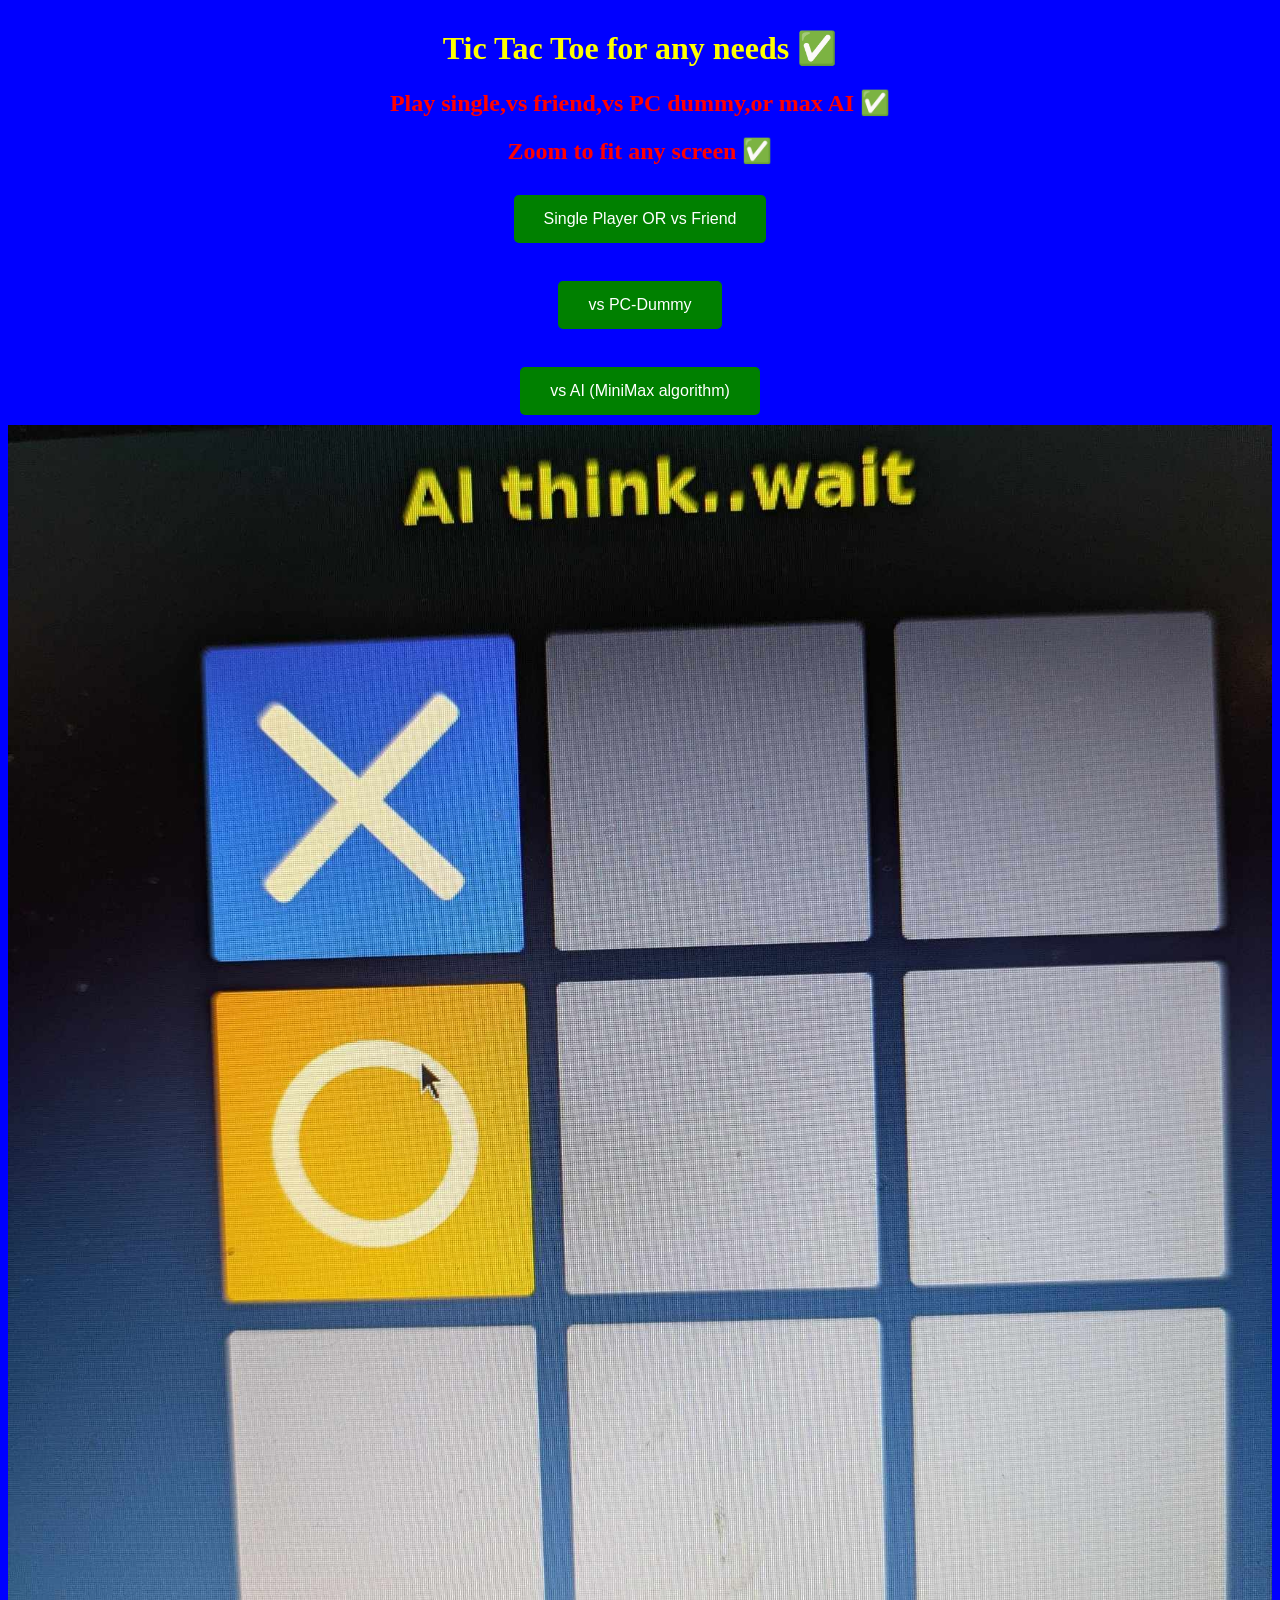
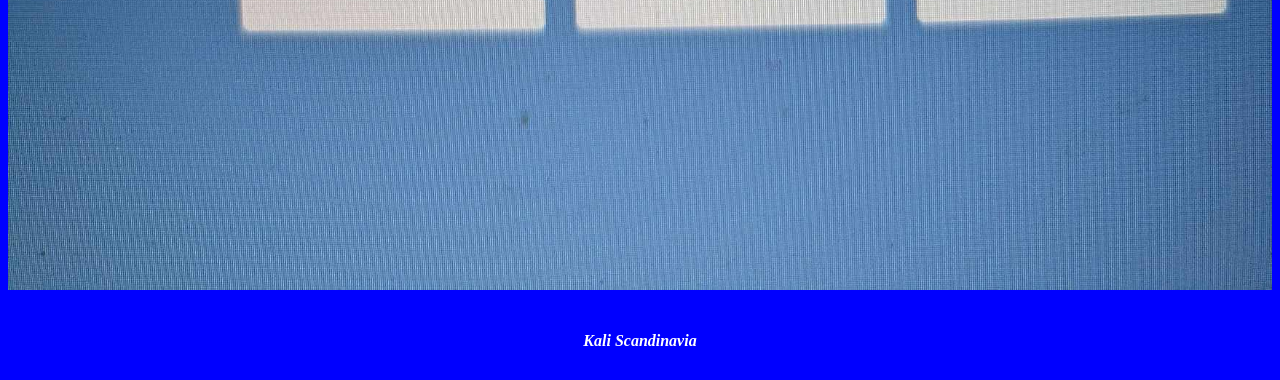
<file: index.html>
<!DOCTYPE html>
<html lang="en">
<head>
    <meta charset="UTF-8">
    <meta name="viewport" content="width=device-width, initial-scale=1.0, user-scalable=yes">
    <link rel="icon" href="flagg.ico" type="image/x-icon">
    <title>Tic Tac Toe</title>
 <style>  
/* Seperat from game CSS  */
        body {
            display: flex;
            justify-content: center;
            align-items: center;
            flex-direction: column;
            min-height: 100vh; 
            background-color: blue; 
            text-align: center; 
            box-sizing: border-box; 
        }
        img {
            max-width: 100%; 
            height: auto; 
        }
        h2 {
            color: red;
        }
        h1 , h3 {
            color: yellow;
        }
        /* My Signature buttons style*/
        button {
            background-color: green;; 
            color: white; 
            padding: 15px 30px; 
            font-size: 16px; 
            border: none;
            border-radius: 5px; 
            margin: 10px 0; 
            cursor: pointer; 
            transition: background-color 0.3s; 
        }
        button:hover {
            background-color: darkgreen;
        }
  </style>
</head>
<body>
    <div>
        <h1>Tic Tac Toe for any needs ✅</h1>
        <h2>Play single,vs friend,vs PC dummy,or max AI ✅</h2>
        <h2>Zoom to fit any screen ✅</h2>
        <button onclick="location.href='ttt/index.html'">Single Player OR vs Friend</button><br><br>
        <button onclick="location.href='pcDummy/index.html'">vs PC-Dummy</button><br><br>
        <button onclick="location.href='AI/index.html'">vs AI (MiniMax algorithm)</button>
        <br>
        <img src="ai.jpg" alt="AI Image"><br><br>
        <h4 style="color: white; margin-top: 20px;"><em>Kali Scandinavia</em></h4>
    </div>
</body>
</html>
</file>
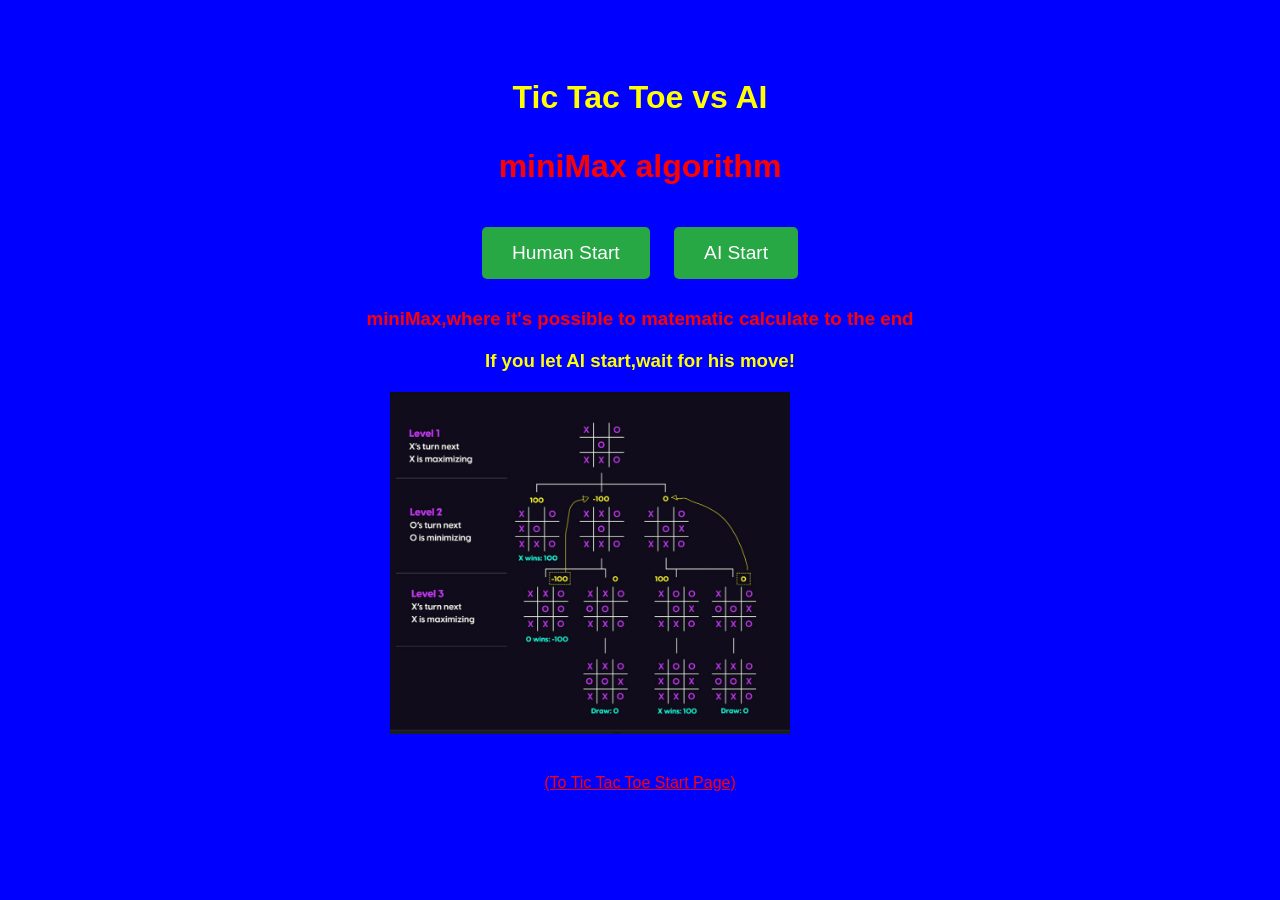
<file: AI/index.html>
<!DOCTYPE html>
<html lang="en">
<head>
    <meta charset="UTF-8">
    <meta name="viewport" content="width=device-width, initial-scale=1.0">
        <link rel="icon" href="flagg.ico" type="image/x-icon">
    <title>Tic Tac Toe AI</title>
    <style>
        body {
            font-family: Arial, sans-serif;
            background-color: blue;
            color: white;
            text-align: center;
            padding: 50px; 
        }
        button {
            background-color: #28A745; /* Green button */
            color: white; 
            border: none; 
            padding: 15px 30px; 
            font-size: 1.2em;
            cursor: pointer; 
            margin: 10px; 
            border-radius: 5px;
            transition: background-color 0.3s; 
        }
        button:hover {
            background-color: #218838; /* Darker green when hover */
        }
        .img {
    width: 100%;
    height: auto;
    max-width: 400px;
    margin-right: 100px;
}

@media (max-width: 600px) {
    .img {
        max-width: 100%;
        margin-right: 20px; /* Adjust margin for smaller screens */
    }
}
    </style>
</head>
<body>
    <h1  style="color:yellow;">Tic Tac Toe vs AI <p  style="color:red;">miniMax algorithm</p></h1>
    <button onclick="location.href='1index.html'">Human Start</button>
    <button onclick="location.href='2index.html'">AI Start</button>
     <h3 style="color:red;">miniMax,where it's possible to matematic calculate to the end</h3>
<h3 style="color:yellow; margin: 20px;">If you let AI start,wait for his move!</h3>
    <img class="img" src="miniMax.png" alt="image">
    <br><br><br>
    <a href="https://github.com/kaliscandinavia/Tic-Tac-Toe"  style="color: red;">(To Tic Tac Toe Start Page)</a>                                                                                                              
</body>
</html>
</file>
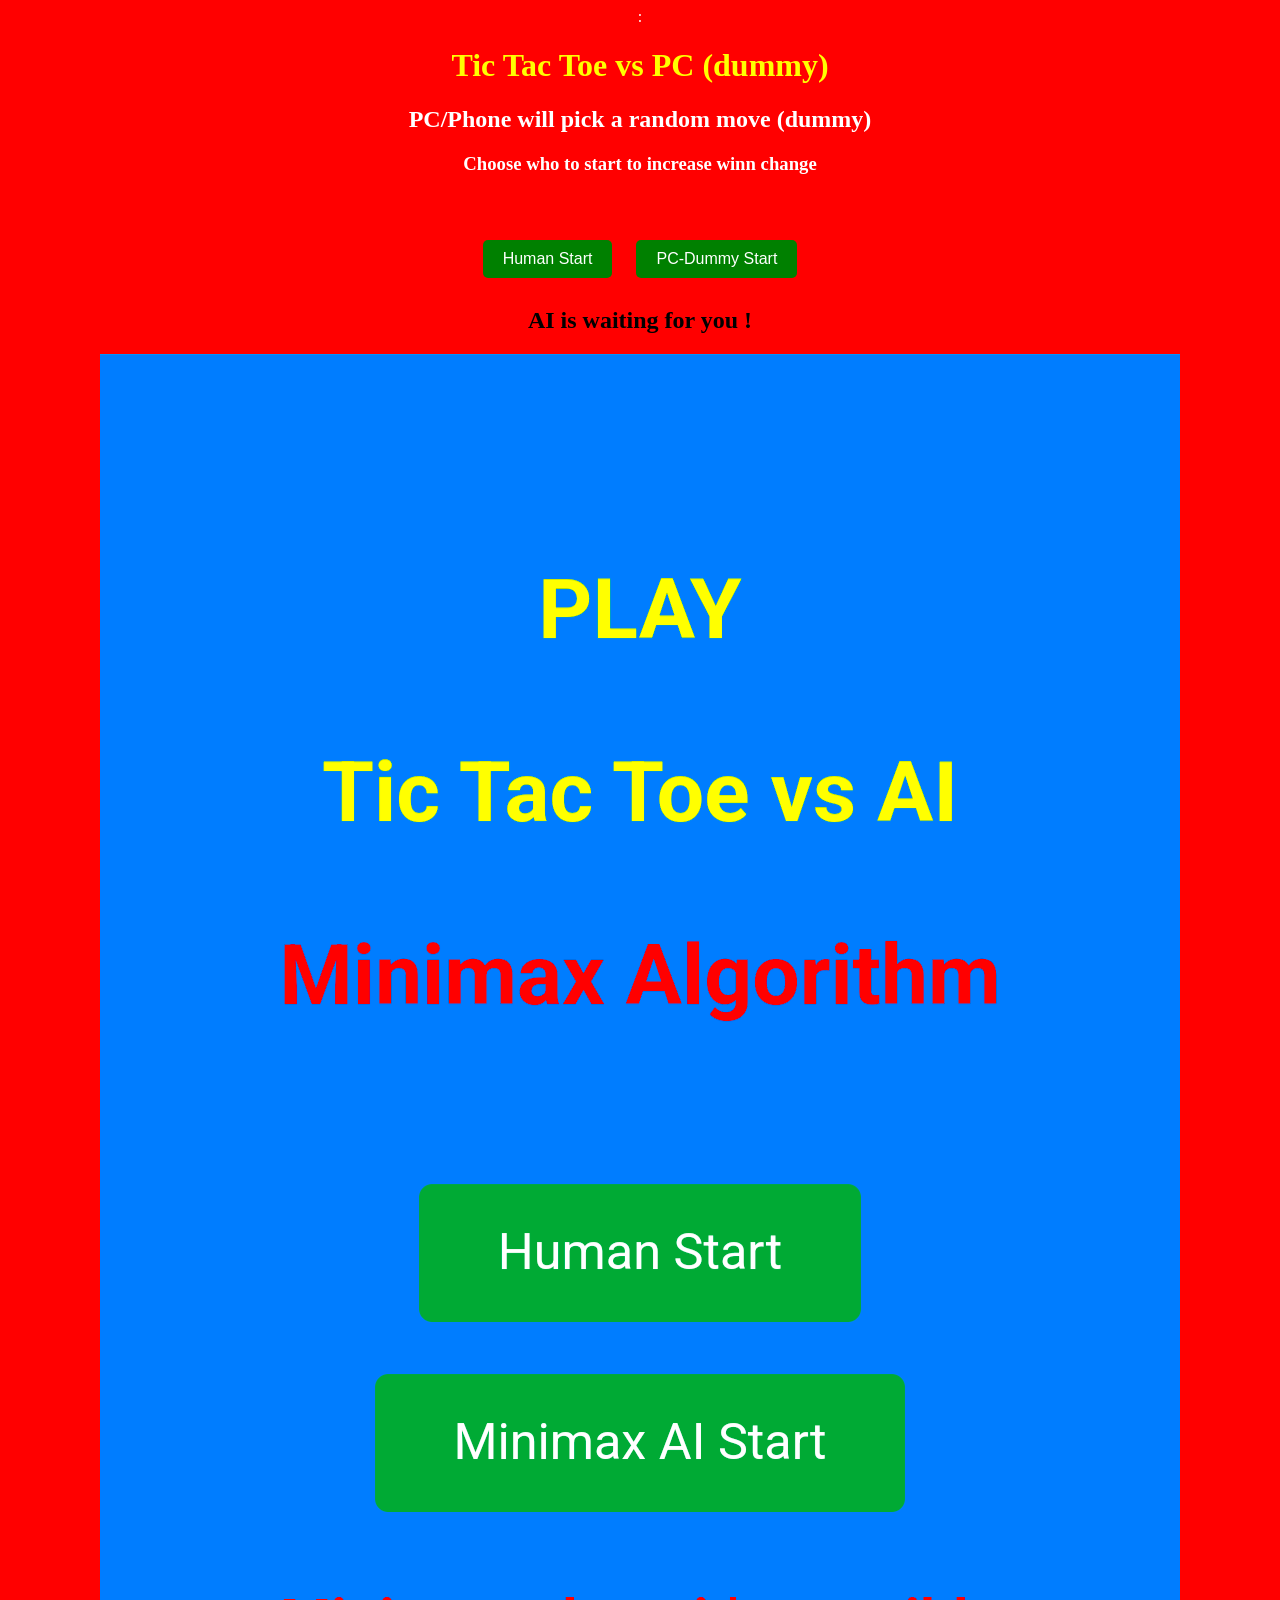
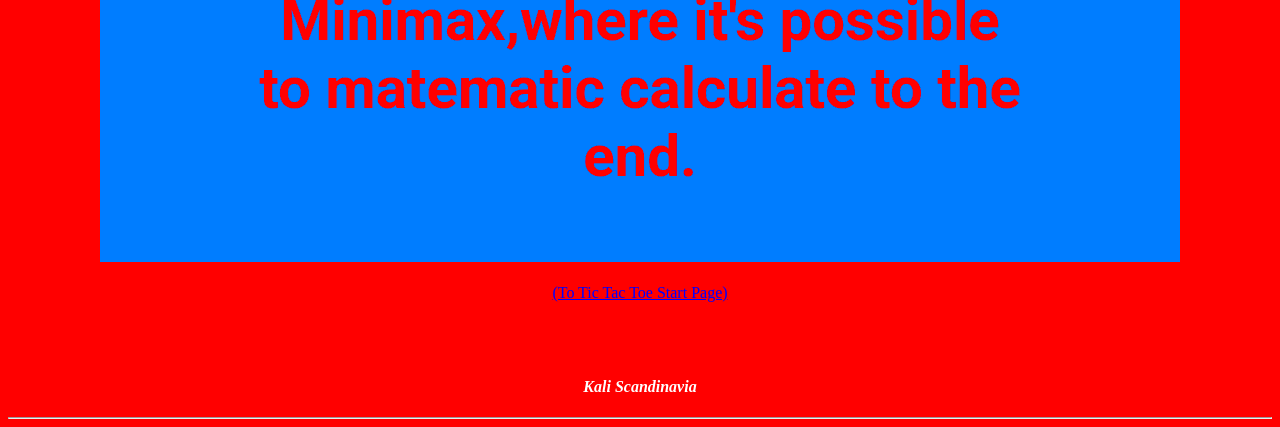
<file: pcDummy/index.html>
<!DOCTYPE html>
<html lang="en">
<head>
    <meta charset="UTF-8">
    <meta name="viewport" content="width=device-width, initial-scale=1.0, user-scalable=yes">
        <link rel="icon" href="flagg.ico" type="image/x-icon">
    <title>Tic Tac Toe</title>
    <style>
    body {
            text-align: center;
            background-color: red; 
            color: white;
 }
 
            img {
    max-width: 100%; 
    height: auto;
}

        button {
            background-color: green; 
            color: white;
            border: none; 
            border-radius: 5px; 
            padding: 10px 20px;
            font-size: 16px; 
            cursor: pointer; 
            margin: 10px; 
            transition: background-color 0.3s; /* Smooth transition */
        }

        button:hover {
            background-color: darkgreen; /* Darker green on hover */
        }
    </style>
</head>
<body>:
<h1  style="color:yellow;">Tic Tac Toe vs PC (dummy) </h1>

<h2>PC/Phone will pick a random move (dummy)</h2>

<h3>Choose who to start to increase winn change</h3><br><br>


    <button id="btn" onclick="location.href='1dummy.html'">Human Start</button>
        <button id="btn" onclick="location.href='2dummy.html'">PC-Dummy Start</button>

  <h2 style="color:black;" >AI is waiting for you !</h2> 
<img src="1ai.png"  alt="AI Image"><br><br>
<a href="https://github.com/kaliscandinavia/Tic-Tac-Toe"  style="color: blue;">(To Tic Tac Toe Start Page)</a><br><br>
<br><br>
 <h4 style="color: white;"  margin-top: 20px; ><em>Kali Scandinavia</em></h4>
    </body>
    <hr> 
</body>
</html>
</file>
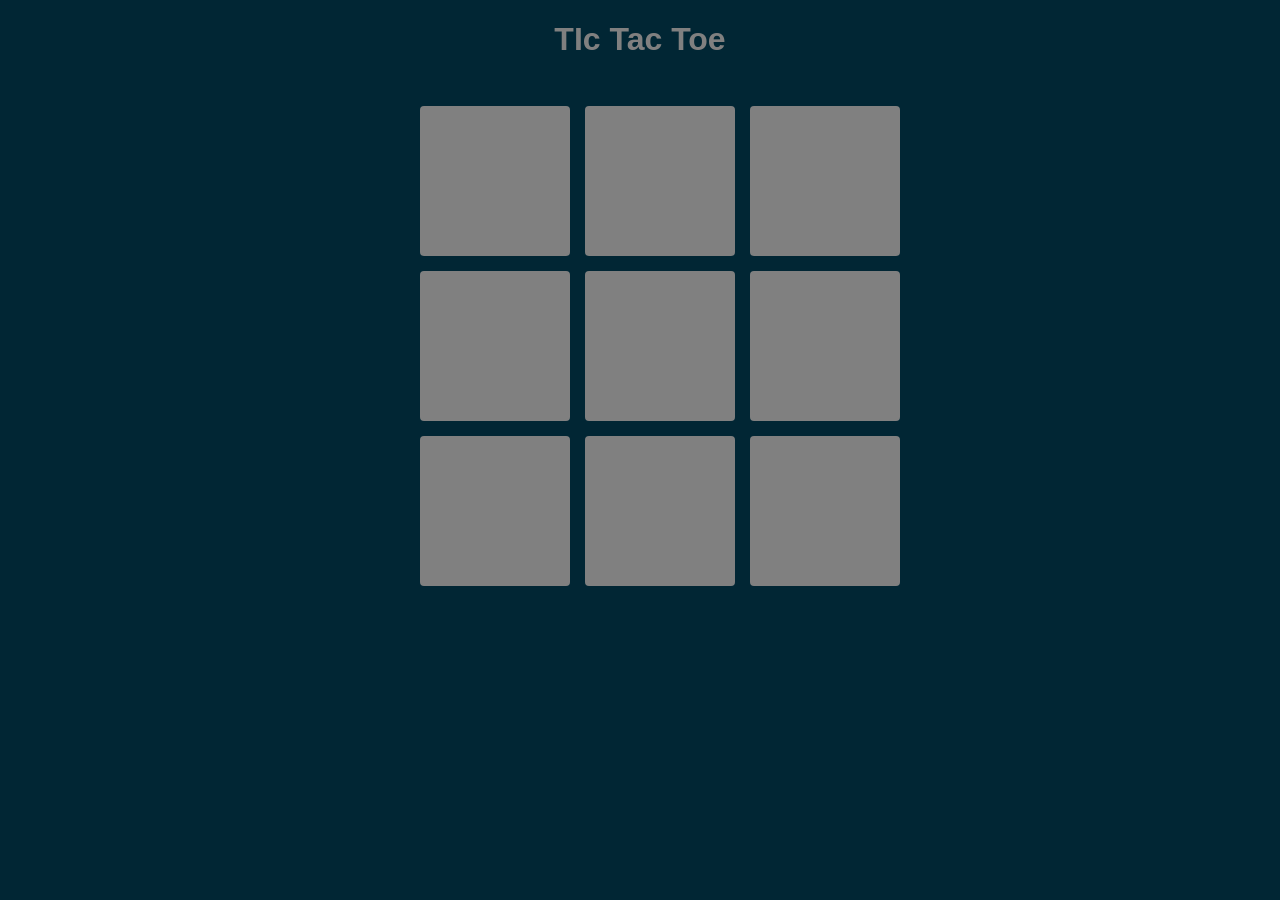
<file: ttt/index.html>
<!DOCTYPE html>
<html lang="en" dir="ltr">
  <head>
    <meta charset="utf-8">
    <meta name="viewport" content="width=device-width, initial-scale=1.0, user-scalable=yes">
    <title>3 på rad</title>
    <link rel="stylesheet" href="style.css">
     <link rel="icon" href="flagg.ico" type="image/x-icon">
  </head>
  <body>
    <h1 class="">TIc Tac Toe</h1>
    <ul id="boxes" class="boxes">
      <li class="box"></li>
      <li class="box"></li>
      <li class="box"></li>
      <li class="box"></li>
      <li class="box"></li>
      <li class="box"></li>
      <li class="box"></li>
      <li class="box"></li>
      <li class="box"></li>
    </ul>
    <script type="text/javascript" src="app.js"></script>
  </body>

</html>
</file>
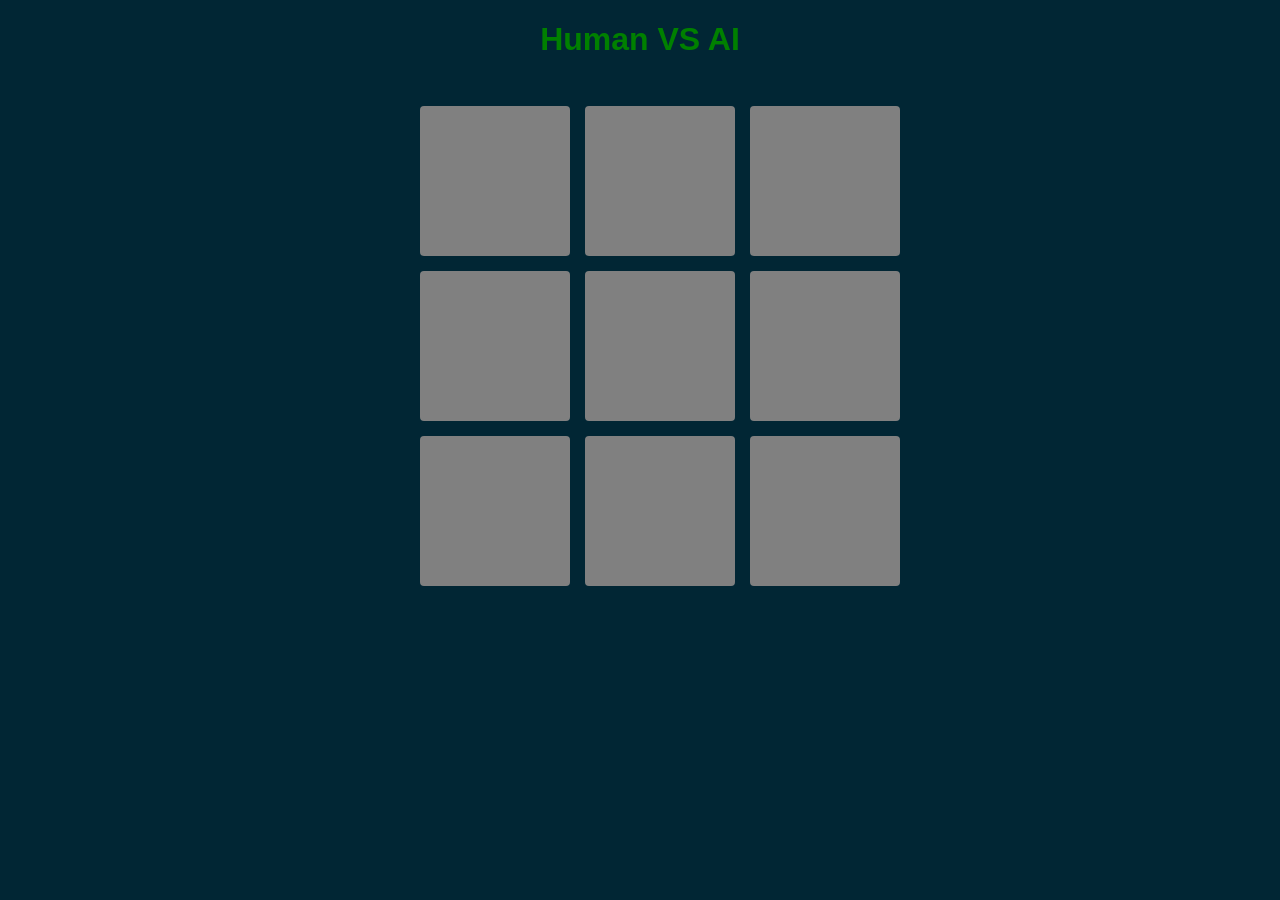
<file: AI/1index.html>
<!DOCTYPE html>
<html lang="en" dir="ltr">
  <head>
    <meta charset="utf-8">
        <meta name="viewport" content="width=device-width, initial-scale=1.0, user-scalable=yes">
    <title>Tic Tac Toe AI</title>
    <link rel="stylesheet" href="2style.css">
    <link rel="icon" href="flagg.ico" type="image/x-icon">
  </head>
  <body>
    <h1 style="color:green;">Human VS AI </h1>
    <ul id="boxes" class="boxes">
      <li class="box"></li>
      <li class="box"></li>
      <li class="box"></li>
      <li class="box"></li>
      <li class="box"></li>
      <li class="box"></li>
      <li class="box"></li>
      <li class="box"></li>
      <li class="box"></li>
    </ul>
    <script type="text/javascript" src="1app.js"></script>
  </body>
</html>
</file>
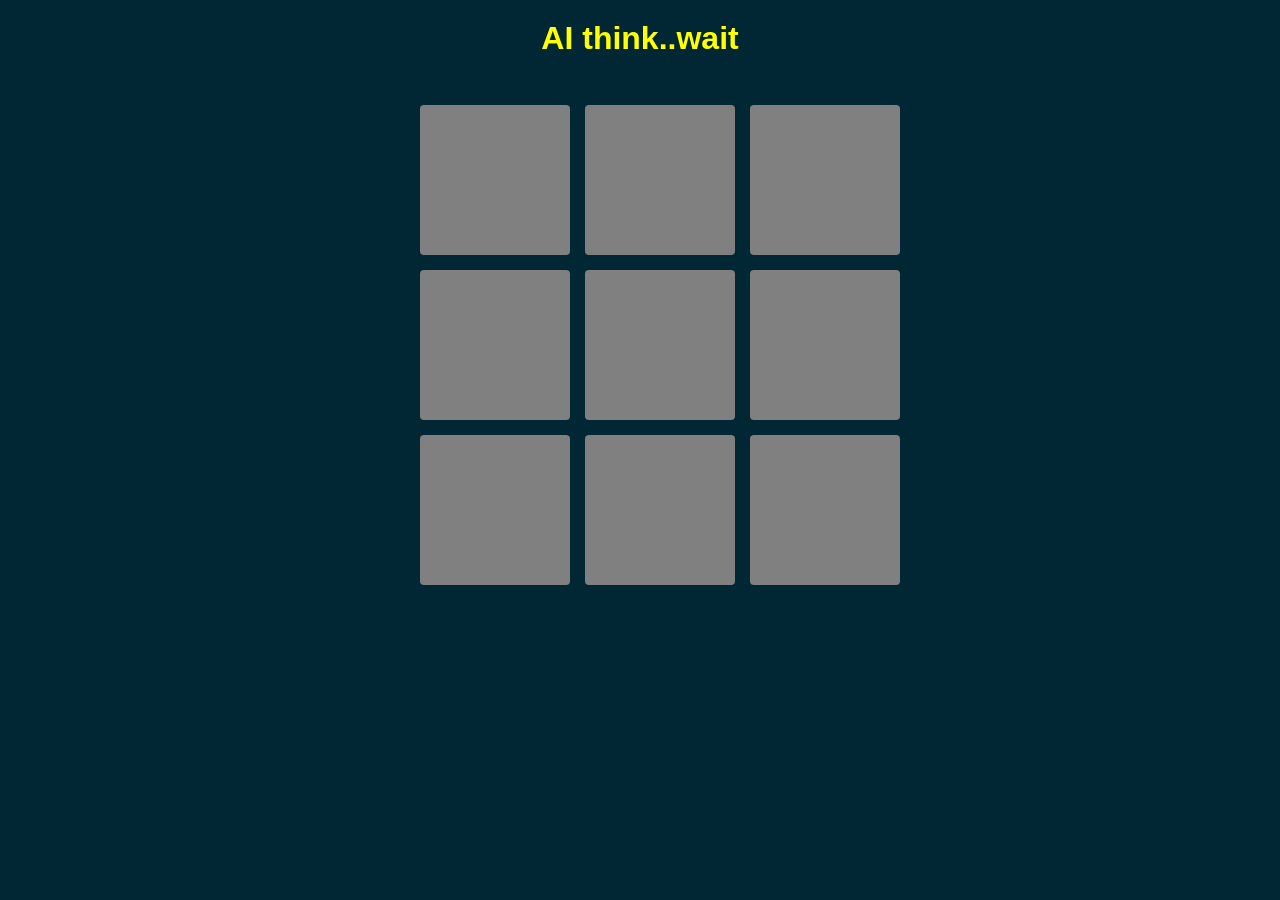
<file: AI/2index.html>
<!DOCTYPE html>
<html lang="en" dir="ltr">
  <head>
    <meta charset="utf-8">
     <meta name="viewport" content="width=device-width, initial-scale=1.0, user-scalable=yes">
    <title>Tic Tac Toe vs AI</title>
    <link rel="stylesheet" href="2style.css">
    <link rel="icon" href="flagg.ico" type="image/x-icon">
  </head>
  <body>  
    <h1 style="color: yellow; margin-top: 20px;" id="AI_info">AI vs Human</h1>
    <ul id="boxes" class="boxes">
      <li class="box"></li>
      <li class="box"></li>
      <li class="box"></li>
      <li class="box"></li>
      <li class="box"></li>
      <li class="box"></li>
      <li class="box"></li>
      <li class="box"></li>
      <li class="box"></li>
    </ul>
    <script type="text/javascript" src="2app.js"></script>
  </body>
</html>
</file>
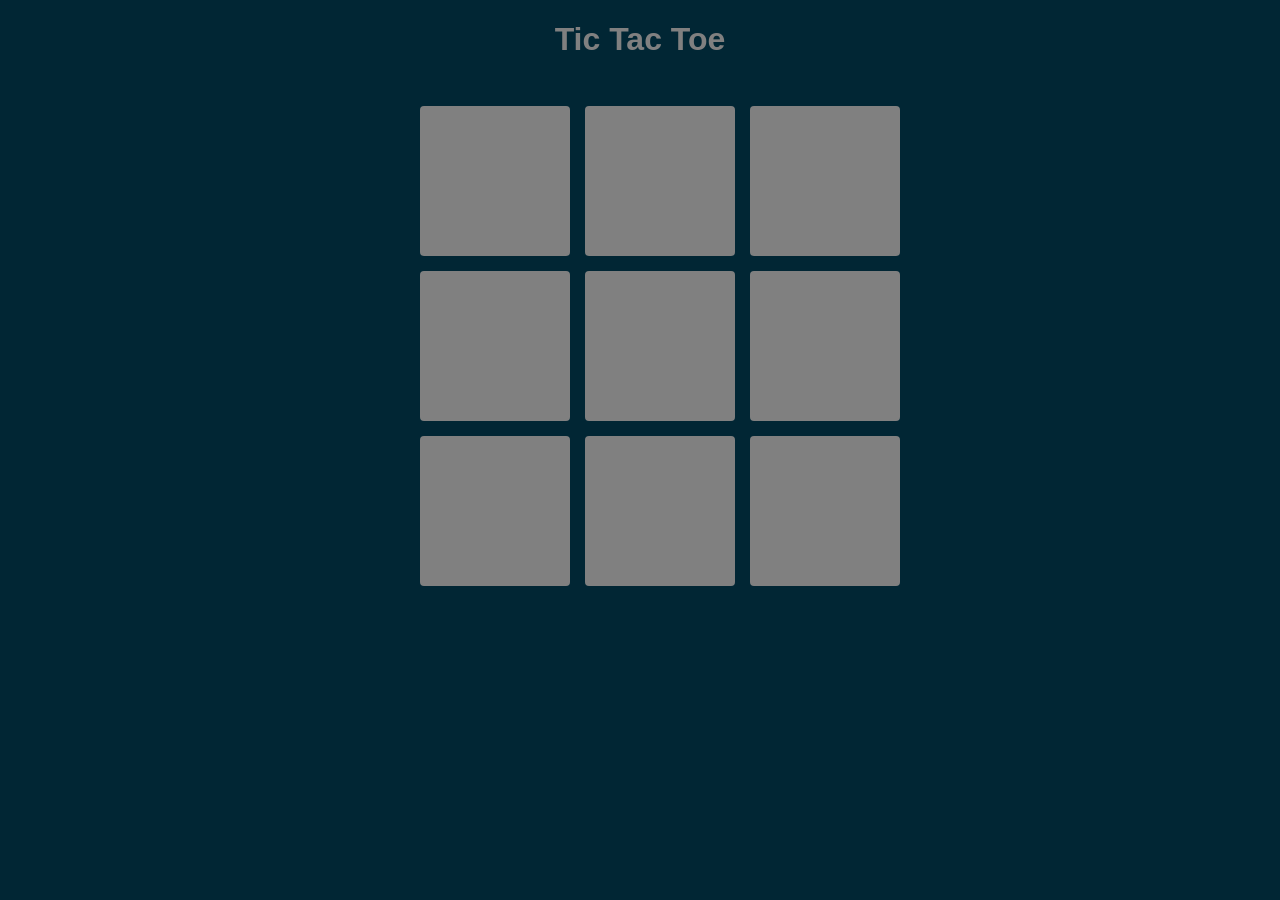
<file: pcDummy/1dummy.html>
<!DOCTYPE html>
<html lang="en" dir="ltr">
  <head>
    <meta charset="utf-8">
       <meta name="viewport" content="width=device-width, initial-scale=1.0, user-scalable=yes">
      <title>Tic Tac Toe</title>
    <link rel="stylesheet" href="style.css">
        <link rel="icon" href="flagg.ico" type="image/x-icon">
  </head>
  <body>
    <h1 class=" ">Tic Tac Toe</h1>
    <ul id="boxes" class="boxes">
      <li class="box"></li>
      <li class="box"></li>
      <li class="box"></li>
      <li class="box"></li>
      <li class="box"></li>
      <li class="box"></li>
      <li class="box"></li>
      <li class="box"></li>
      <li class="box"></li>
    </ul>
    <script type="text/javascript" src="1app.js"></script>
  </body>
</html>
</file>
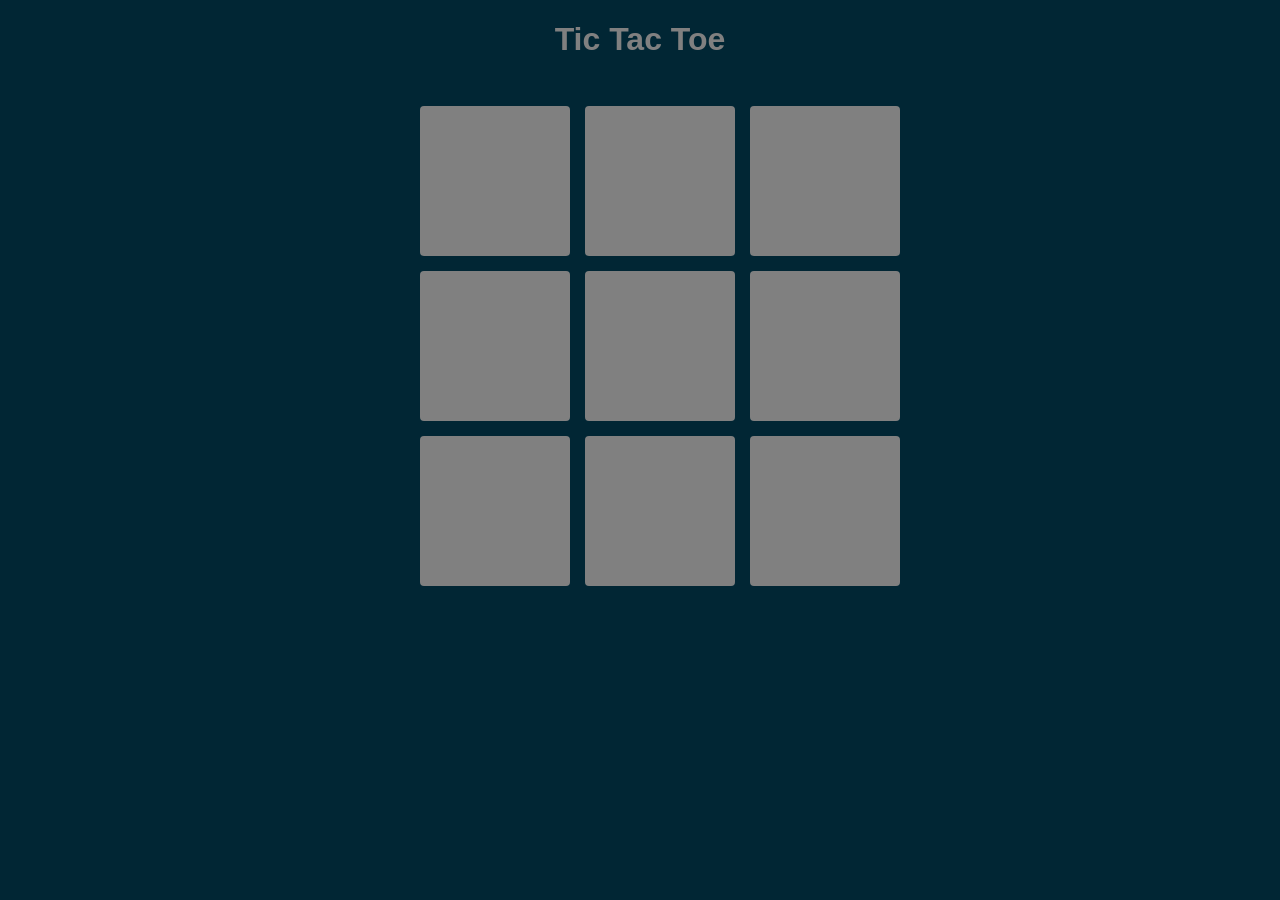
<file: pcDummy/2dummy.html>
<!DOCTYPE html>
<html lang="en" dir="ltr">
  <head>
    <meta charset="utf-8">
       <meta name="viewport" content="width=device-width, initial-scale=1.0, user-scalable=yes">
      <title>Tic Tac Toe</title>
    <link rel="stylesheet" href="style.css">
        <link rel="icon" href="flagg.ico" type="image/x-icon">
  </head>
  <body>
    <h1>Tic Tac Toe</h1>
    <ul id="boxes" class="boxes">
      <li class="box"></li>
      <li class="box"></li>
      <li class="box"></li>
      <li class="box"></li>
      <li class="box"></li>
      <li class="box"></li>
      <li class="box"></li>
      <li class="box"></li>
      <li class="box"></li>
    </ul>
    <script type="text/javascript" src="2app.js"></script>
  </body>
</html>
</file>
<file: ttt/style.css>
body {


      background-color: #012634;
      font-family: sans-serif;
      max-width: 960px;
      margin-left: auto;
      margin-right: auto;
      width:100%;
      height:100%;
    }

    h1 {
      text-align: center;
      color: grey;
    }

    ul {
      list-style: none;
    }

    .boxes {
      width: 480px;
      margin: 3em auto 0;
    }

    .box {
      background: grey;
      border-radius: 4px;
      width: 150px;
      height: 150px;
      float: left;
      margin-right: 15px;
      margin-bottom: 15px;
      padding: 1.75em;
      cursor: pointer;
      box-sizing: border-box;
      transition: 0.2s ease;
      background-size: 100px 100px;
      background-repeat: no-repeat;
      background-position: center center;
    }

    .box:nth-child(3n) {
      margin-right: 0;
    }
    .boxHuman {
      background-color: #FFA000;
      background-image: url('img/o.svg');
      transition: 0.2s ease;
      pointer-events: none;
    }

    .boxComputer {
      background-color: #3688C3;
      background-image: url('img/x.svg');
      transition: 0.2s ease;
      pointer-events: none;
    }
</file>
<file: AI/2style.css>
body {


      background-color: #012634;
      font-family: sans-serif;
      max-width: 960px;
      margin-left: auto;
      margin-right: auto;
      width:100%;
      height:100%;
    }

    h1 {
      text-align: center;
      color: grey;
    }

    ul {
      list-style: none;
    }

    .boxes {
      width: 480px;
      margin: 3em auto 0;
    }

    .box {
      background: grey;
      border-radius: 4px;
      width: 150px;
      height: 150px;
      float: left;
      margin-right: 15px;
      margin-bottom: 15px;
      padding: 1.75em;
      cursor: pointer;
      box-sizing: border-box;
      transition: 0.2s ease;
      background-size: 100px 100px;
      background-repeat: no-repeat;
      background-position: center center;
    }

    .box:nth-child(3n) {
      margin-right: 0;
    }
    .boxHuman {
      background-color: #FFA000;
      background-image: url('img/o.svg');
      transition: 0.2s ease;
      pointer-events: none;
    }

    .boxComputer {
      background-color: #3688C3;
      background-image: url('img/x.svg');
      transition: 0.2s ease;
      pointer-events: none;
    }
</file>
<file: pcDummy/style.css>
﻿body {
    background-color: #012634;
    font-family: sans-serif;
    max-width: 960px;
    margin-left: auto;
    margin-right: auto;
    width: 100%;
    height: 100%;
}

h1 {
    text-align: center;
    color: grey;
}

ul {
    list-style: none;
}

.boxes {
    width: 480px;
    margin: 3em auto 0;
}

.box {
    background: grey;
    border-radius: 4px;
    width: 150px;
    height: 150px;
    float: left;
    margin-right: 15px;
    margin-bottom: 15px;
    padding: 1.75em;
    cursor: pointer;
    box-sizing: border-box;
    transition: 0.2s ease;
    background-size: 100px 100px;
    background-repeat: no-repeat;
    background-position: center center;
}

    .box:nth-child(3n) {
        margin-right: 0;
    }

.boxHuman {
    background-color: #FFA000;
    background-image: url('img/o.svg');
    transition: 0.2s ease;
    pointer-events: none;
}

.boxComputer {
    background-color: #3688C3;
    background-image: url('img/x.svg');
    transition: 0.2s ease;
    pointer-events: none;
}
</file>
